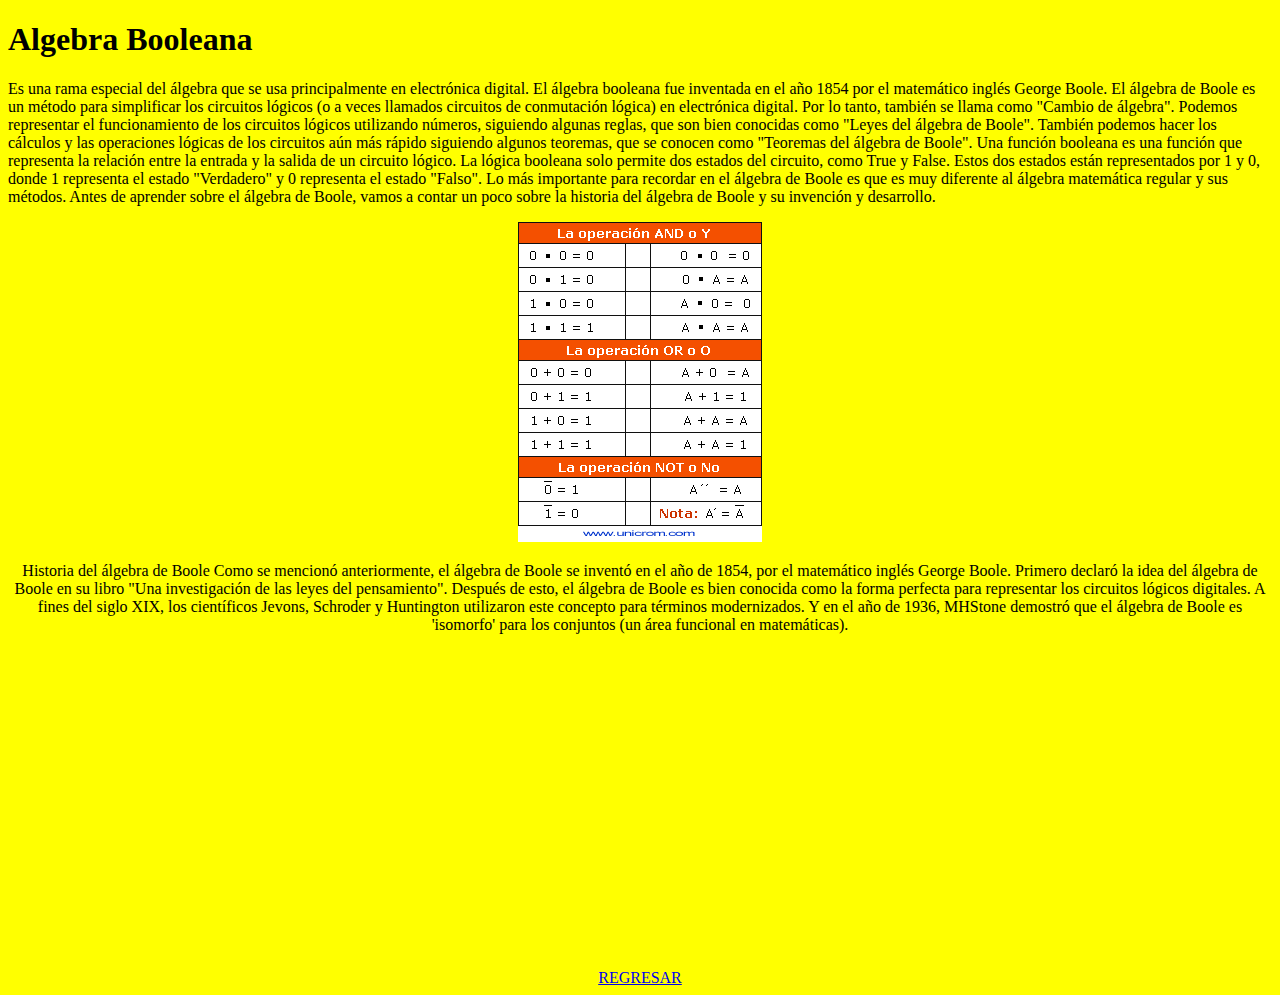
<file: Algebrabooleana.html>
<!doctype html>
<html lang="en">
  <head>
    <!-- Required meta tags -->
    <meta charset="utf-8">
    <meta name="viewport" content="width=device-width, initial-scale=1, shrink-to-fit=no">

    <!-- Bootstrap CSS -->
    <link rel="stylesheet" href="https://stackpath.bootstrapcdn.com/bootstrap/4.1.3/css/bootstrap.min.css" integrity="sha384-MCw98/SFnGE8fJT3GXwEOngsV7Zt27NXFoaoApmYm81iuXoPkFOJwJ8ERdknLPMO" crossorigin="anonymous">

    <title>Tecnologias de las computadoras</title>
  </head>
</nav>
<body style="background-color:yellow;">
</body>
</nav><h1 class="display-3">Algebra Booleana</h1>
<p>Es una rama especial del álgebra que se usa principalmente en electrónica digital. El álgebra booleana fue inventada en el año 1854 por el matemático inglés George Boole.

El álgebra de Boole es un método para simplificar los circuitos lógicos (o a veces llamados circuitos de conmutación lógica) en electrónica digital.

Por lo tanto, también se llama como "Cambio de álgebra". Podemos representar el funcionamiento de los circuitos lógicos utilizando números, siguiendo algunas reglas, que son bien conocidas como "Leyes del álgebra de Boole". También podemos hacer los cálculos y las operaciones lógicas de los circuitos aún más rápido siguiendo algunos teoremas, que se conocen como "Teoremas del álgebra de Boole". Una función booleana es una función que representa la relación entre la entrada y la salida de un circuito lógico.

La lógica booleana solo permite dos estados del circuito, como True y False. Estos dos estados están representados por 1 y 0, donde 1 representa el estado "Verdadero" y 0 representa el estado "Falso".

Lo más importante para recordar en el álgebra de Boole es que es muy diferente al álgebra matemática regular y sus métodos. Antes de aprender sobre el álgebra de Boole, vamos a contar  un poco sobre la historia del álgebra de Boole y su invención y desarrollo.</p>
</nav><center>
<img src="Imagenes/algebra.gif">
<p>Historia del álgebra de Boole
Como se mencionó anteriormente, el álgebra de Boole se inventó en el año de 1854, por el matemático inglés George Boole. Primero declaró la idea del álgebra de Boole en su libro "Una investigación de las leyes del pensamiento".

Después de esto, el álgebra de Boole es bien conocida como la forma perfecta para representar los circuitos lógicos digitales.

A fines del siglo XIX, los científicos Jevons, Schroder y Huntington utilizaron este concepto para términos modernizados. Y en el año de 1936, MHStone demostró que el álgebra de Boole es 'isomorfo' para los conjuntos (un área funcional en matemáticas).</p>
<iframe width="560" height="315" src="https://www.youtube.com/embed/js1Hlr3q--U" frameborder="0" allow="accelerometer; autoplay; encrypted-media; gyroscope; picture-in-picture" allowfullscreen></iframe>


</nav>
<SCRIPT LANGUAGE="JavaScript">var txt=" ALGEBRA BOOLEANA ";var espera=140;var refresco=null;function rotulo_title() {document.title=txt;txt=txt.substring(1,txt.length)+txt.charAt(0);refresco=setTimeout("rotulo_title()",espera);}rotulo_title();</script>

<center>
<a href="index.html" button type="button" class="btn btn-secondary btn-lg btn-block">REGRESAR</button></a>


    <!-- Optional JavaScript -->
    <!-- jQuery first, then Popper.js, then Bootstrap JS -->
    <script src="https://code.jquery.com/jquery-3.3.1.slim.min.js" integrity="sha384-q8i/X+965DzO0rT7abK41JStQIAqVgRVzpbzo5smXKp4YfRvH+8abtTE1Pi6jizo" crossorigin="anonymous"></script>
    <script src="https://cdnjs.cloudflare.com/ajax/libs/popper.js/1.14.3/umd/popper.min.js" integrity="sha384-ZMP7rVo3mIykV+2+9J3UJ46jBk0WLaUAdn689aCwoqbBJiSnjAK/l8WvCWPIPm49" crossorigin="anonymous"></script>
    <script src="https://stackpath.bootstrapcdn.com/bootstrap/4.1.3/js/bootstrap.min.js" integrity="sha384-ChfqqxuZUCnJSK3+MXmPNIyE6ZbWh2IMqE241rYiqJxyMiZ6OW/JmZQ5stwEULTy" crossorigin="anonymous"></script>
  </body>
</html>
</file>
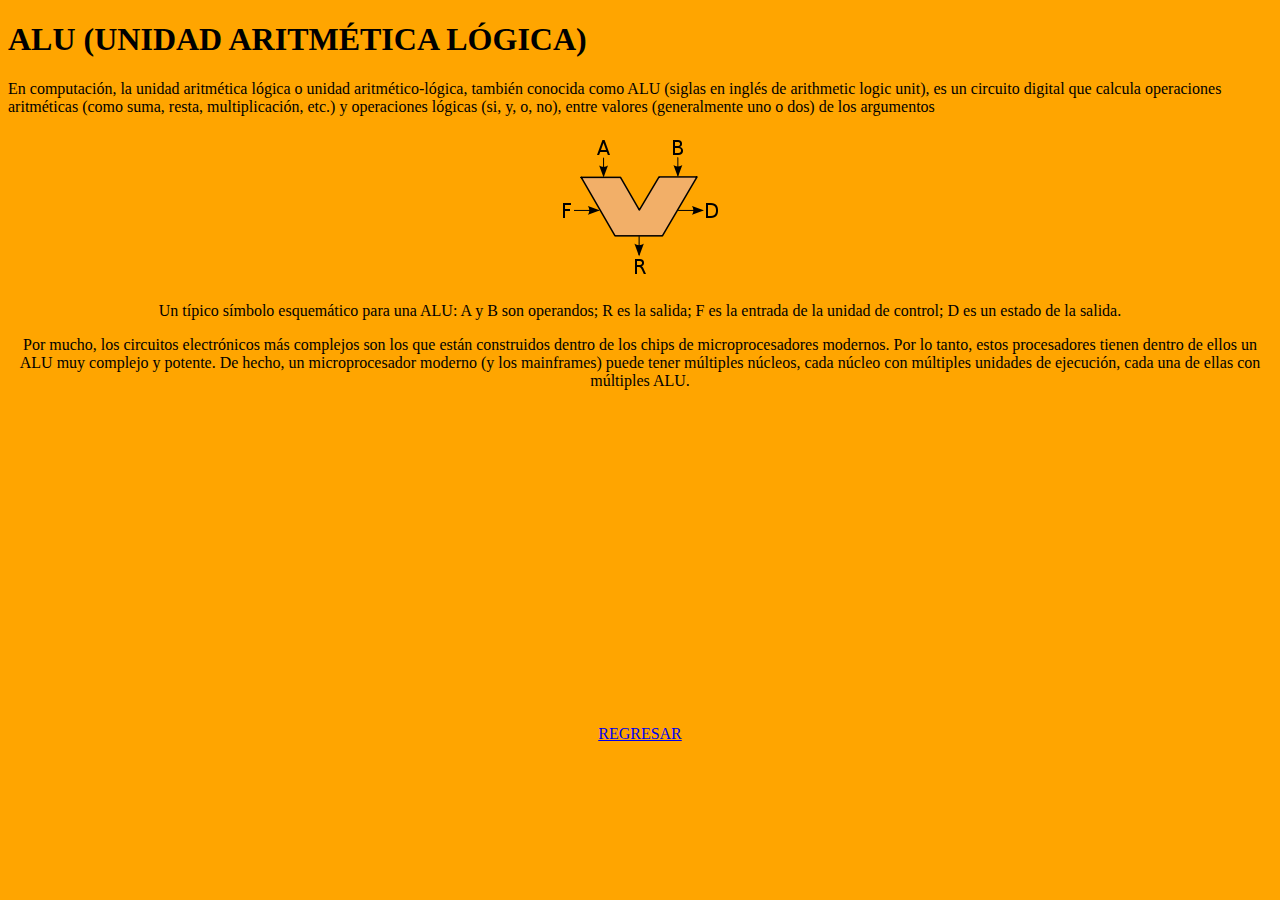
<file: ALU.html>
<!doctype html>
<html lang="en">
  <head>
    <!-- Required meta tags -->
    <meta charset="utf-8">
    <meta name="viewport" content="width=device-width, initial-scale=1, shrink-to-fit=no">

    <!-- Bootstrap CSS -->
    <link rel="stylesheet" href="https://stackpath.bootstrapcdn.com/bootstrap/4.1.3/css/bootstrap.min.css" integrity="sha384-MCw98/SFnGE8fJT3GXwEOngsV7Zt27NXFoaoApmYm81iuXoPkFOJwJ8ERdknLPMO" crossorigin="anonymous">

    <title>Tecnologias de las computadoras</title>
  </head>
</nav>
<body style="background-color:orange;">
</body>
</nav>
<h1 class="display-3">ALU (UNIDAD ARITMÉTICA LÓGICA)</h1>
<p>En computación, la unidad aritmética lógica o unidad aritmético-lógica, también conocida como ALU (siglas en inglés de arithmetic logic unit), es un circuito digital que calcula operaciones aritméticas (como suma, resta, multiplicación, etc.) y operaciones lógicas (si, y, o, no), entre valores (generalmente uno o dos) de los argumentos</p>
<center><img src="Imagenes/ALU.png">
<p>Un típico símbolo esquemático para una ALU: A y B son operandos; R es la salida; F es la entrada de la unidad de control; D es un estado de la salida.</p>
<p>Por mucho, los circuitos electrónicos más complejos son los que están construidos dentro de los chips de microprocesadores modernos. Por lo tanto, estos procesadores tienen dentro de ellos un ALU muy complejo y potente. De hecho, un microprocesador moderno (y los mainframes) puede tener múltiples núcleos, cada núcleo con múltiples unidades de ejecución, cada una de ellas con múltiples ALU.</P>
<center><iframe width="560" height="315" src="https://www.youtube.com/embed/Z5xW-Gr0tK0" frameborder="0" allow="accelerometer; autoplay; encrypted-media; gyroscope; picture-in-picture" allowfullscreen></iframe>

</nav>
<SCRIPT LANGUAGE="JavaScript">var txt="UNIDAD ARITMÉTICA LÓGICA ";var espera=140;var refresco=null;function rotulo_title() {document.title=txt;txt=txt.substring(1,txt.length)+txt.charAt(0);refresco=setTimeout("rotulo_title()",espera);}rotulo_title();</script>

<center>
<a href="index.html" button type="button" class="btn btn-secondary btn-lg btn-block">REGRESAR</button></a>


    <!-- Optional JavaScript -->
    <!-- jQuery first, then Popper.js, then Bootstrap JS -->
    <script src="https://code.jquery.com/jquery-3.3.1.slim.min.js" integrity="sha384-q8i/X+965DzO0rT7abK41JStQIAqVgRVzpbzo5smXKp4YfRvH+8abtTE1Pi6jizo" crossorigin="anonymous"></script>
    <script src="https://cdnjs.cloudflare.com/ajax/libs/popper.js/1.14.3/umd/popper.min.js" integrity="sha384-ZMP7rVo3mIykV+2+9J3UJ46jBk0WLaUAdn689aCwoqbBJiSnjAK/l8WvCWPIPm49" crossorigin="anonymous"></script>
    <script src="https://stackpath.bootstrapcdn.com/bootstrap/4.1.3/js/bootstrap.min.js" integrity="sha384-ChfqqxuZUCnJSK3+MXmPNIyE6ZbWh2IMqE241rYiqJxyMiZ6OW/JmZQ5stwEULTy" crossorigin="anonymous"></script>
  </body>
</html>
</file>
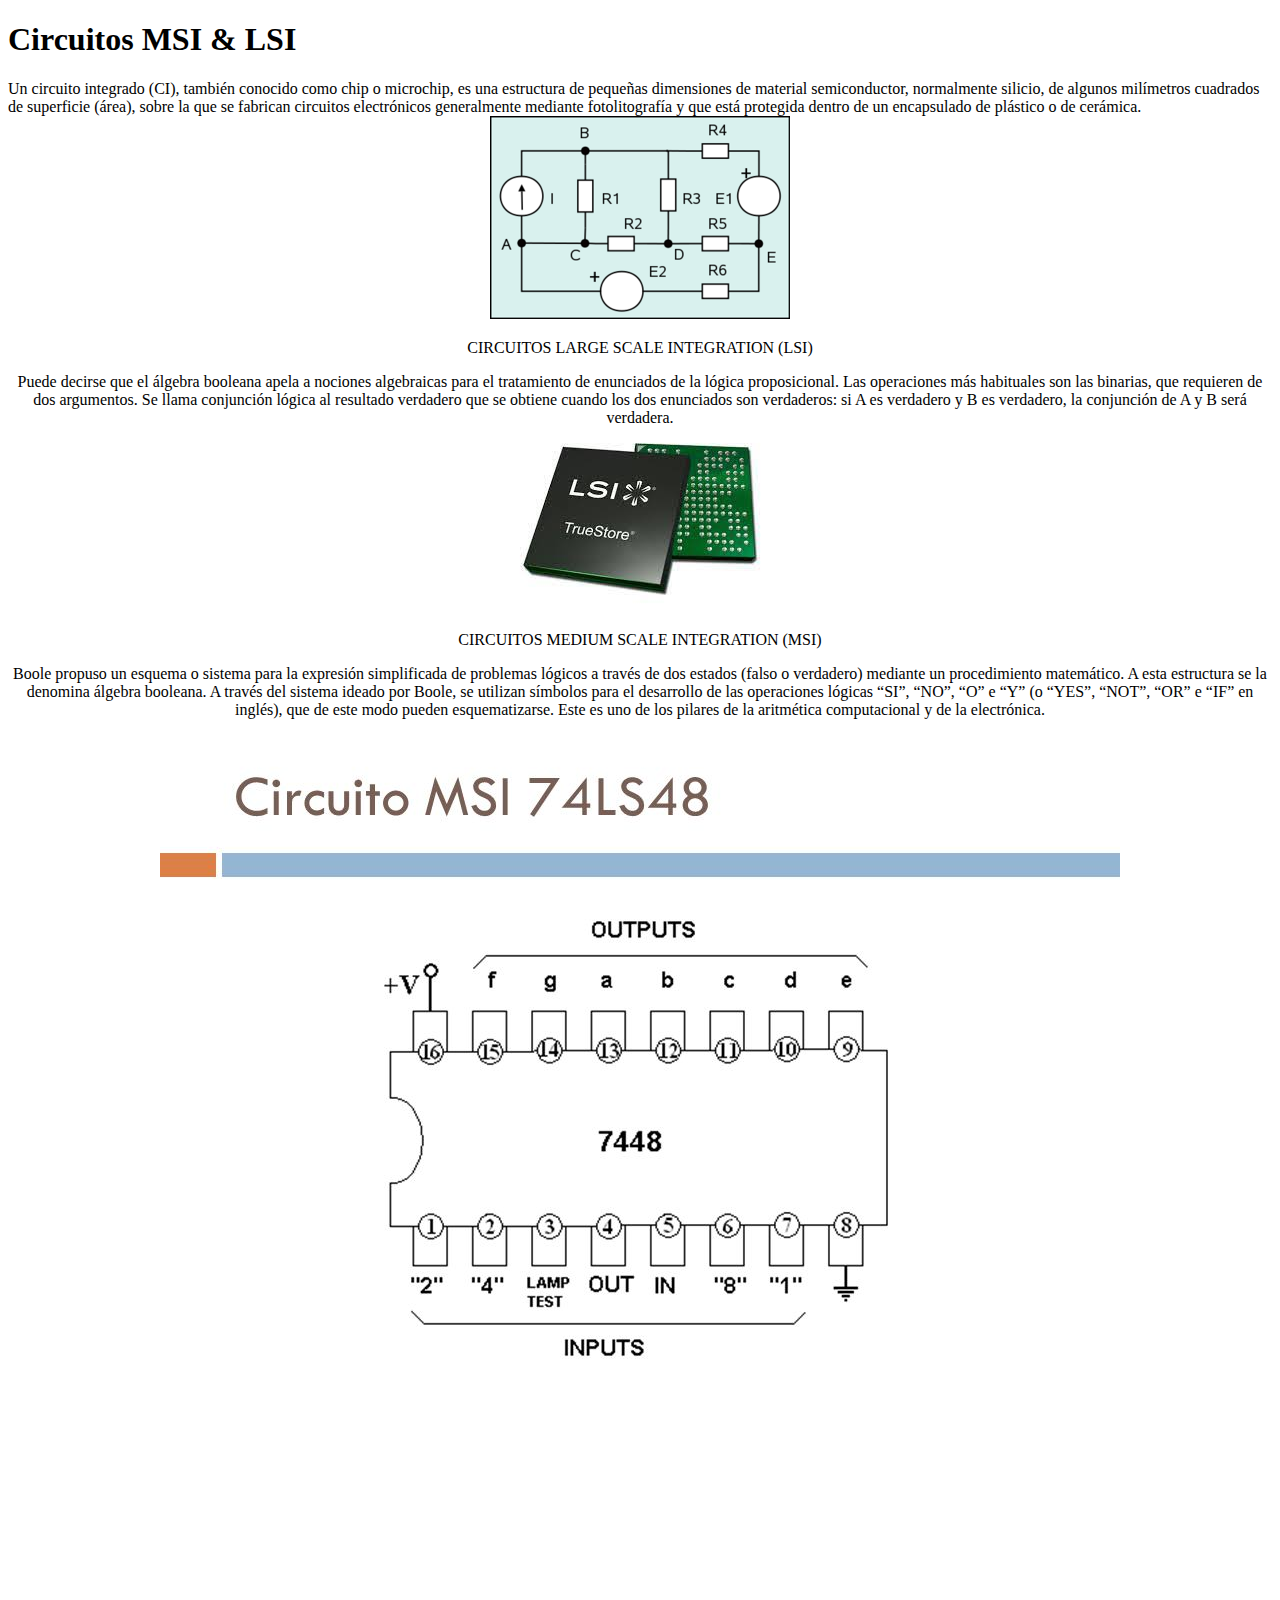
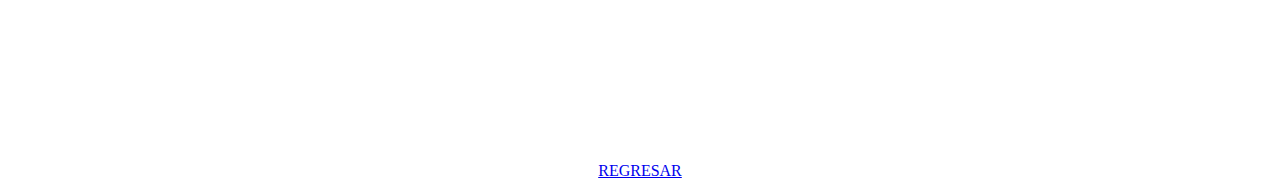
<file: Circuitos.html>
<!doctype html>
<html lang="en">
  <head>
    <!-- Required meta tags -->
    <meta charset="utf-8">
    <meta name="viewport" content="width=device-width, initial-scale=1, shrink-to-fit=no">

    <!-- Bootstrap CSS -->
    <link rel="stylesheet" href="https://stackpath.bootstrapcdn.com/bootstrap/4.1.3/css/bootstrap.min.css" integrity="sha384-MCw98/SFnGE8fJT3GXwEOngsV7Zt27NXFoaoApmYm81iuXoPkFOJwJ8ERdknLPMO" crossorigin="anonymous">

    <title>Tecnologias de las computadoras</title>
  </head>
</nav>
<body style="background-color:light;">
</body>
</nav>
<h1 class="display-3">Circuitos MSI & LSI</h1>
Un circuito integrado (CI), también conocido como chip o microchip, es una estructura de pequeñas dimensiones de material semiconductor, normalmente silicio, de algunos milímetros cuadrados de superficie (área), sobre la que se fabrican circuitos electrónicos generalmente mediante fotolitografía y que está protegida dentro de un encapsulado de plástico o de cerámica.
<center>
<img src="Imagenes/circuitos.png">
<p class="h3">CIRCUITOS LARGE SCALE INTEGRATION (LSI)</p>
Puede decirse que el álgebra booleana apela a nociones algebraicas para el tratamiento de enunciados de la lógica proposicional. Las operaciones más habituales son las binarias, que requieren de dos argumentos. Se llama conjunción lógica al resultado verdadero que se obtiene cuando los dos enunciados son verdaderos: si A es verdadero y B es verdadero, la conjunción de A y B será verdadera.
<center><img src="Imagenes/circuitos1.jpg">
<p class="h3">CIRCUITOS MEDIUM SCALE INTEGRATION (MSI)</p>
Boole propuso un esquema o sistema para la expresión simplificada de problemas lógicos a través de dos estados (falso o verdadero) mediante un procedimiento matemático. A esta estructura se la denomina álgebra booleana. A través del sistema ideado por Boole, se utilizan símbolos para el desarrollo de las operaciones lógicas “SI”, “NO”, “O” e “Y” (o “YES”, “NOT”, “OR” e “IF” en inglés), que de este modo pueden esquematizarse. Este es uno de los pilares de la aritmética computacional y de la electrónica.
<center><img src="Imagenes/circuitos2.jpg">
<iframe width="560" height="315" src="https://www.youtube.com/embed/OaEPmqXesik" frameborder="0" allow="accelerometer; autoplay; encrypted-media; gyroscope; picture-in-picture" allowfullscreen></iframe>

</nav>
<SCRIPT LANGUAGE="JavaScript">var txt="CIRCUITOS MSI & LSI ";var espera=140;var refresco=null;function rotulo_title() {document.title=txt;txt=txt.substring(1,txt.length)+txt.charAt(0);refresco=setTimeout("rotulo_title()",espera);}rotulo_title();</script>

<center>
<a href="index.html" button type="button" class="btn btn-secondary btn-lg btn-block">REGRESAR</button></a>


    <!-- Optional JavaScript -->
    <!-- jQuery first, then Popper.js, then Bootstrap JS -->
    <script src="https://code.jquery.com/jquery-3.3.1.slim.min.js" integrity="sha384-q8i/X+965DzO0rT7abK41JStQIAqVgRVzpbzo5smXKp4YfRvH+8abtTE1Pi6jizo" crossorigin="anonymous"></script>
    <script src="https://cdnjs.cloudflare.com/ajax/libs/popper.js/1.14.3/umd/popper.min.js" integrity="sha384-ZMP7rVo3mIykV+2+9J3UJ46jBk0WLaUAdn689aCwoqbBJiSnjAK/l8WvCWPIPm49" crossorigin="anonymous"></script>
    <script src="https://stackpath.bootstrapcdn.com/bootstrap/4.1.3/js/bootstrap.min.js" integrity="sha384-ChfqqxuZUCnJSK3+MXmPNIyE6ZbWh2IMqE241rYiqJxyMiZ6OW/JmZQ5stwEULTy" crossorigin="anonymous"></script>
  </body>
</html>
</file>
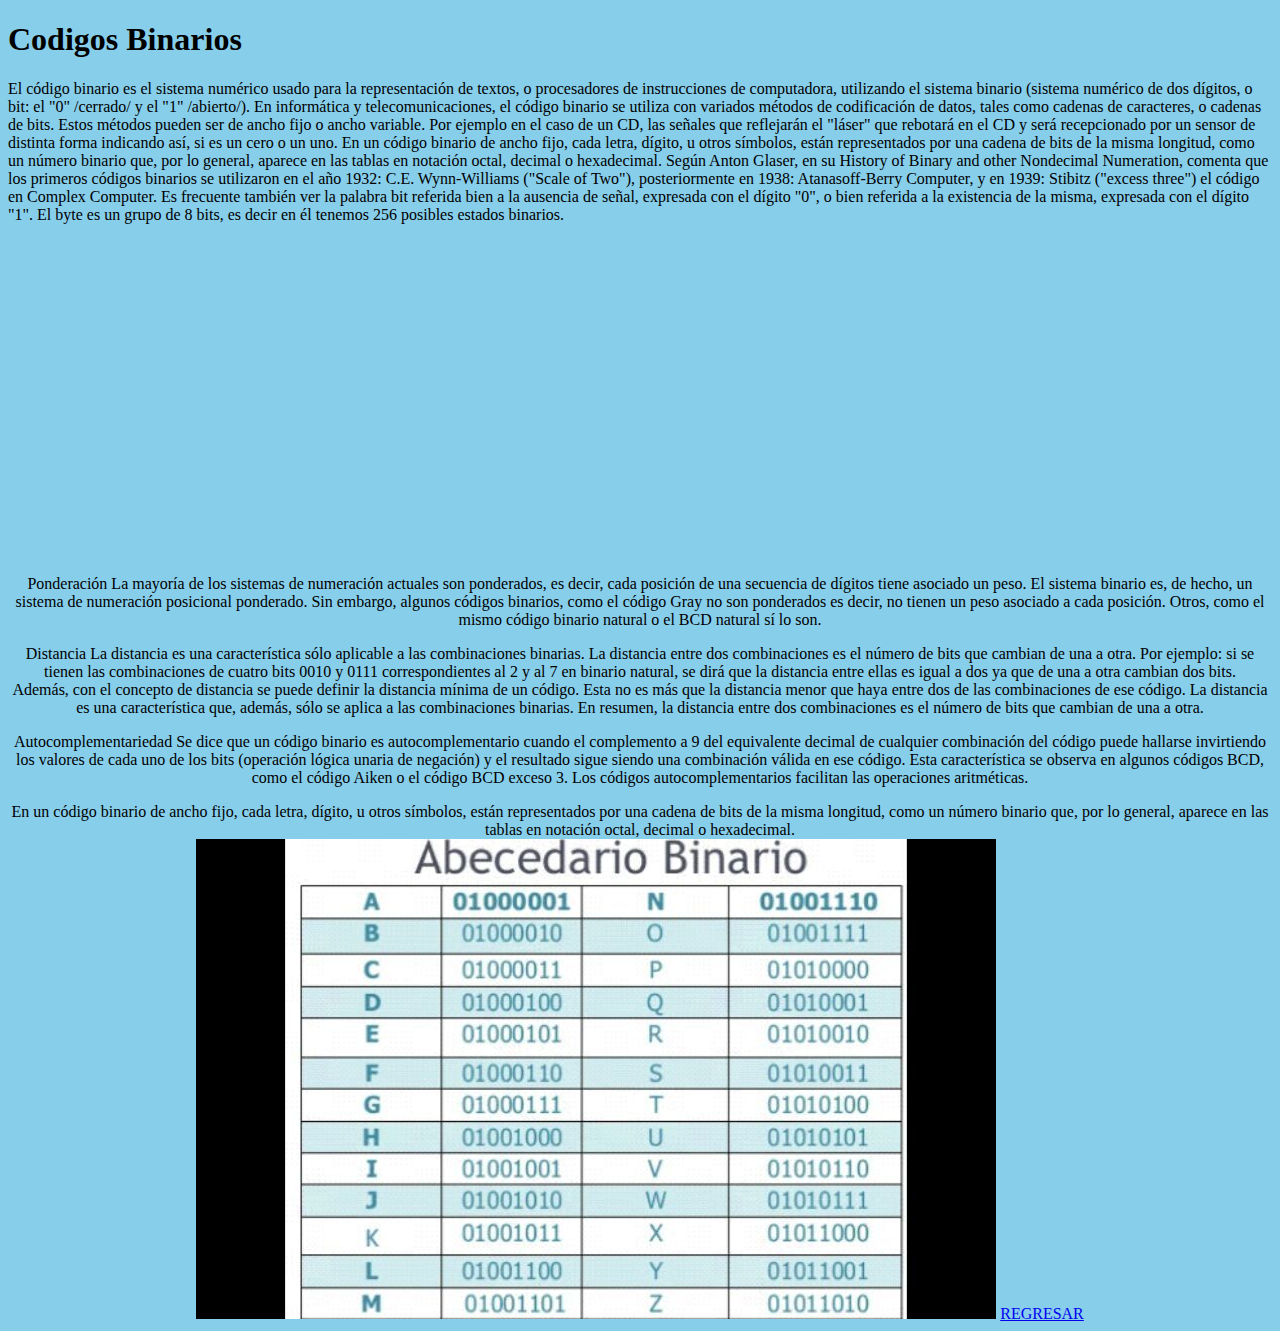
<file: codigosbinarios.html>
<!doctype html>
<html lang="en">
  <head>
    <!-- Required meta tags -->
    <meta charset="utf-8">
    <meta name="viewport" content="width=device-width, initial-scale=1, shrink-to-fit=no">

    <!-- Bootstrap CSS -->
    <link rel="stylesheet" href="https://stackpath.bootstrapcdn.com/bootstrap/4.1.3/css/bootstrap.min.css" integrity="sha384-MCw98/SFnGE8fJT3GXwEOngsV7Zt27NXFoaoApmYm81iuXoPkFOJwJ8ERdknLPMO" crossorigin="anonymous">

    <title>Tecnologias de las computadoras</title>
  </head>
</nav>
<body style="background-color:skyBlue;">
</body>
</nav><h1 class="display-3">Codigos Binarios</h1>
El código binario es el sistema numérico usado para la representación de textos, o procesadores de instrucciones de computadora, utilizando el sistema binario (sistema numérico de dos dígitos, o bit: el "0" /cerrado/ y el "1" /abierto/). En informática y telecomunicaciones, el código binario se utiliza con variados métodos de codificación de datos, tales como cadenas de caracteres, o cadenas de bits. Estos métodos pueden ser de ancho fijo o ancho variable. Por ejemplo en el caso de un CD, las señales que reflejarán el "láser" que rebotará en el CD y será recepcionado por un sensor de distinta forma indicando así, si es un cero o un uno.

En un código binario de ancho fijo, cada letra, dígito, u otros símbolos, están representados por una cadena de bits de la misma longitud, como un número binario que, por lo general, aparece en las tablas en notación octal, decimal o hexadecimal.

Según Anton Glaser, en su History of Binary and other Nondecimal Numeration, comenta que los primeros códigos binarios se utilizaron en el año 1932: C.E. Wynn-Williams ("Scale of Two"), posteriormente en 1938: Atanasoff-Berry Computer, y en 1939: Stibitz ("excess three") el código en Complex Computer.

Es frecuente también ver la palabra bit referida bien a la ausencia de señal, expresada con el dígito "0", o bien referida a la existencia de la misma, expresada con el dígito "1". El byte es un grupo de 8 bits, es decir en él tenemos 256 posibles estados binarios.</p>
<center><iframe width="560" height="315" src="https://www.youtube.com/embed/f9b0wwhTmeU" frameborder="0" allow="accelerometer; autoplay; encrypted-media; gyroscope; picture-in-picture" allowfullscreen></iframe>
</nav>
<p>Ponderación
La mayoría de los sistemas de numeración actuales son ponderados, es decir, cada posición de una secuencia de dígitos tiene asociado un peso. El sistema binario es, de hecho, un sistema de numeración posicional ponderado. Sin embargo, algunos códigos binarios, como el código Gray no son ponderados es decir, no tienen un peso asociado a cada posición. Otros, como el mismo código binario natural o el BCD natural sí lo son.</p>

<p>Distancia
La distancia es una característica sólo aplicable a las combinaciones binarias. La distancia entre dos combinaciones es el número de bits que cambian de una a otra. Por ejemplo: si se tienen las combinaciones de cuatro bits 0010 y 0111 correspondientes al 2 y al 7 en binario natural, se dirá que la distancia entre ellas es igual a dos ya que de una a otra cambian dos bits.<br />

Además, con el concepto de distancia se puede definir la distancia mínima de un código. Esta no es más que la distancia menor que haya entre dos de las combinaciones de ese código.

La distancia es una característica que, además, sólo se aplica a las combinaciones binarias. En resumen, la distancia entre dos combinaciones es el número de bits que cambian de una a otra.</p>

<p>Autocomplementariedad
Se dice que un código binario es autocomplementario cuando el complemento a 9 del equivalente decimal de cualquier combinación del código puede hallarse invirtiendo los valores de cada uno de los bits (operación lógica unaria de negación) y el resultado sigue siendo una combinación válida en ese código. Esta característica se observa en algunos códigos BCD, como el código Aiken o el código BCD exceso 3. Los códigos autocomplementarios facilitan las operaciones aritméticas.</p>

En un código binario de ancho fijo, cada letra, dígito, u otros símbolos, están representados por una cadena de bits de la misma longitud, como un número binario que, por lo general, aparece en las tablas en notación octal, decimal o hexadecimal.
</nav><center>
<img src="Imagenes/binario.jpg">
<SCRIPT LANGUAGE="JavaScript">var txt=" CODIGOS BINARIOS ";var espera=140;var refresco=null;function rotulo_title() {document.title=txt;txt=txt.substring(1,txt.length)+txt.charAt(0);refresco=setTimeout("rotulo_title()",espera);}rotulo_title();</script>

<a href="index.html" button type="button" class="btn btn-secondary btn-lg btn-block">REGRESAR</button></a>


    <!-- Optional JavaScript -->
    <!-- jQuery first, then Popper.js, then Bootstrap JS -->
    <script src="https://code.jquery.com/jquery-3.3.1.slim.min.js" integrity="sha384-q8i/X+965DzO0rT7abK41JStQIAqVgRVzpbzo5smXKp4YfRvH+8abtTE1Pi6jizo" crossorigin="anonymous"></script>
    <script src="https://cdnjs.cloudflare.com/ajax/libs/popper.js/1.14.3/umd/popper.min.js" integrity="sha384-ZMP7rVo3mIykV+2+9J3UJ46jBk0WLaUAdn689aCwoqbBJiSnjAK/l8WvCWPIPm49" crossorigin="anonymous"></script>
    <script src="https://stackpath.bootstrapcdn.com/bootstrap/4.1.3/js/bootstrap.min.js" integrity="sha384-ChfqqxuZUCnJSK3+MXmPNIyE6ZbWh2IMqE241rYiqJxyMiZ6OW/JmZQ5stwEULTy" crossorigin="anonymous"></script>
  </body>
</html>
</file>
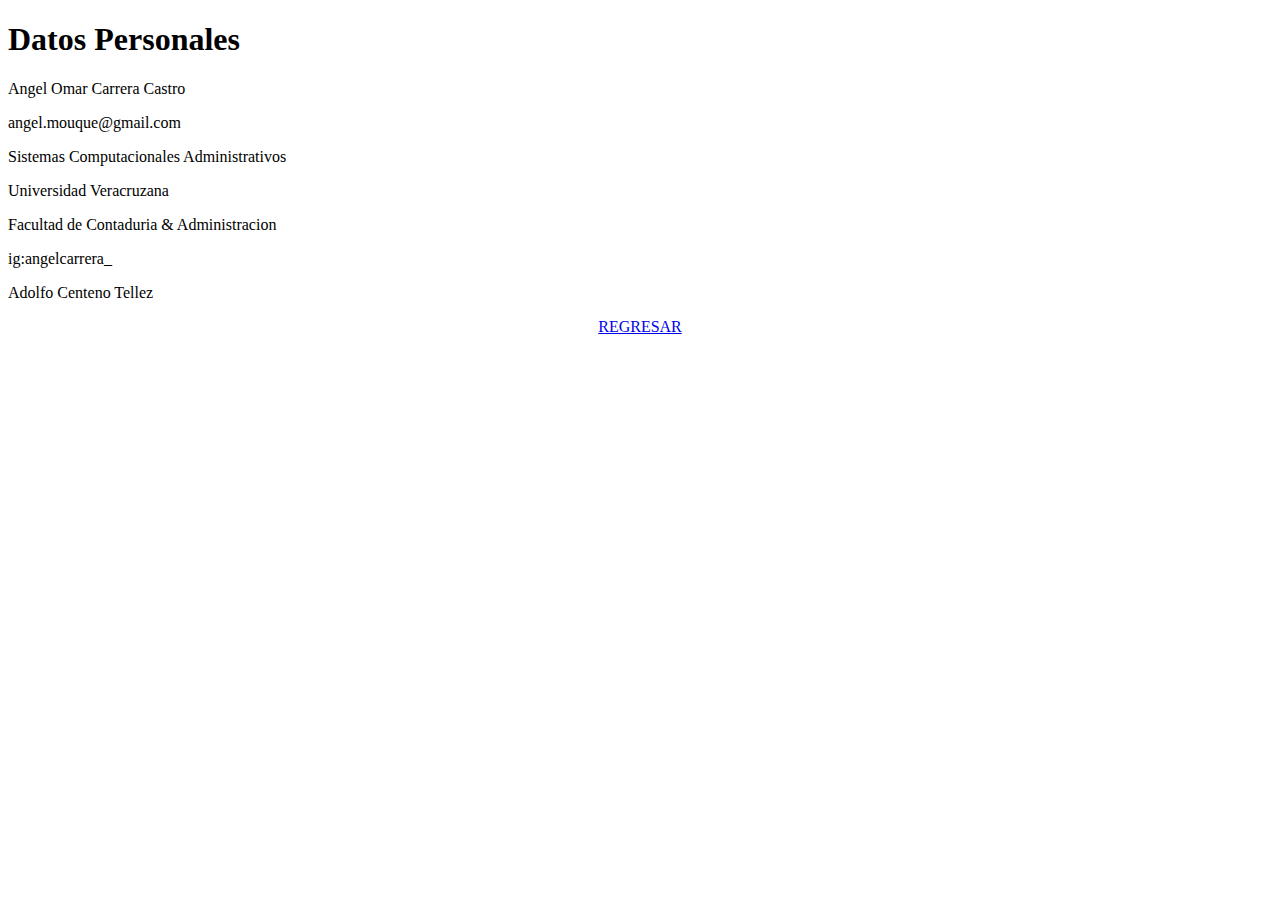
<file: Datospersonales.html>
<!doctype html>
<html lang="en">
  <head>
    <!-- Required meta tags -->
    <meta charset="utf-8">
    <meta name="viewport" content="width=device-width, initial-scale=1, shrink-to-fit=no">

    <!-- Bootstrap CSS -->
    <link rel="stylesheet" href="https://stackpath.bootstrapcdn.com/bootstrap/4.1.3/css/bootstrap.min.css" integrity="sha384-MCw98/SFnGE8fJT3GXwEOngsV7Zt27NXFoaoApmYm81iuXoPkFOJwJ8ERdknLPMO" crossorigin="anonymous">

    <title>Tecnologias de las computadoras</title>
  </head>
</nav>
<body style="background-color:Light;">
</body>
<SCRIPT LANGUAGE="JavaScript">var txt=" DATOS PERSONALES ";var espera=140;var refresco=null;function rotulo_title() {document.title=txt;txt=txt.substring(1,txt.length)+txt.charAt(0);refresco=setTimeout("rotulo_title()",espera);}rotulo_title();</script>
<h1 class="display-3">Datos Personales</h1>

<p class="h3">Angel Omar Carrera Castro</p>
<p class="h3">angel.mouque@gmail.com<p>
<p class="h3">Sistemas Computacionales Administrativos</p>
<p class="h3">Universidad Veracruzana</p>
<p class="h3">Facultad de Contaduria & Administracion</p>
<p class="h3">ig:angelcarrera_</p>
<p class="h3">Adolfo Centeno Tellez</p>



<center>

<a href="index.html" button type="button" class="btn btn-secondary btn-lg btn-block">REGRESAR</button></a>












    <!-- Optional JavaScript -->
    <!-- jQuery first, then Popper.js, then Bootstrap JS -->
    <script src="https://code.jquery.com/jquery-3.3.1.slim.min.js" integrity="sha384-q8i/X+965DzO0rT7abK41JStQIAqVgRVzpbzo5smXKp4YfRvH+8abtTE1Pi6jizo" crossorigin="anonymous"></script>
    <script src="https://cdnjs.cloudflare.com/ajax/libs/popper.js/1.14.3/umd/popper.min.js" integrity="sha384-ZMP7rVo3mIykV+2+9J3UJ46jBk0WLaUAdn689aCwoqbBJiSnjAK/l8WvCWPIPm49" crossorigin="anonymous"></script>
    <script src="https://stackpath.bootstrapcdn.com/bootstrap/4.1.3/js/bootstrap.min.js" integrity="sha384-ChfqqxuZUCnJSK3+MXmPNIyE6ZbWh2IMqE241rYiqJxyMiZ6OW/JmZQ5stwEULTy" crossorigin="anonymous"></script>
  </body>
</html>
</file>
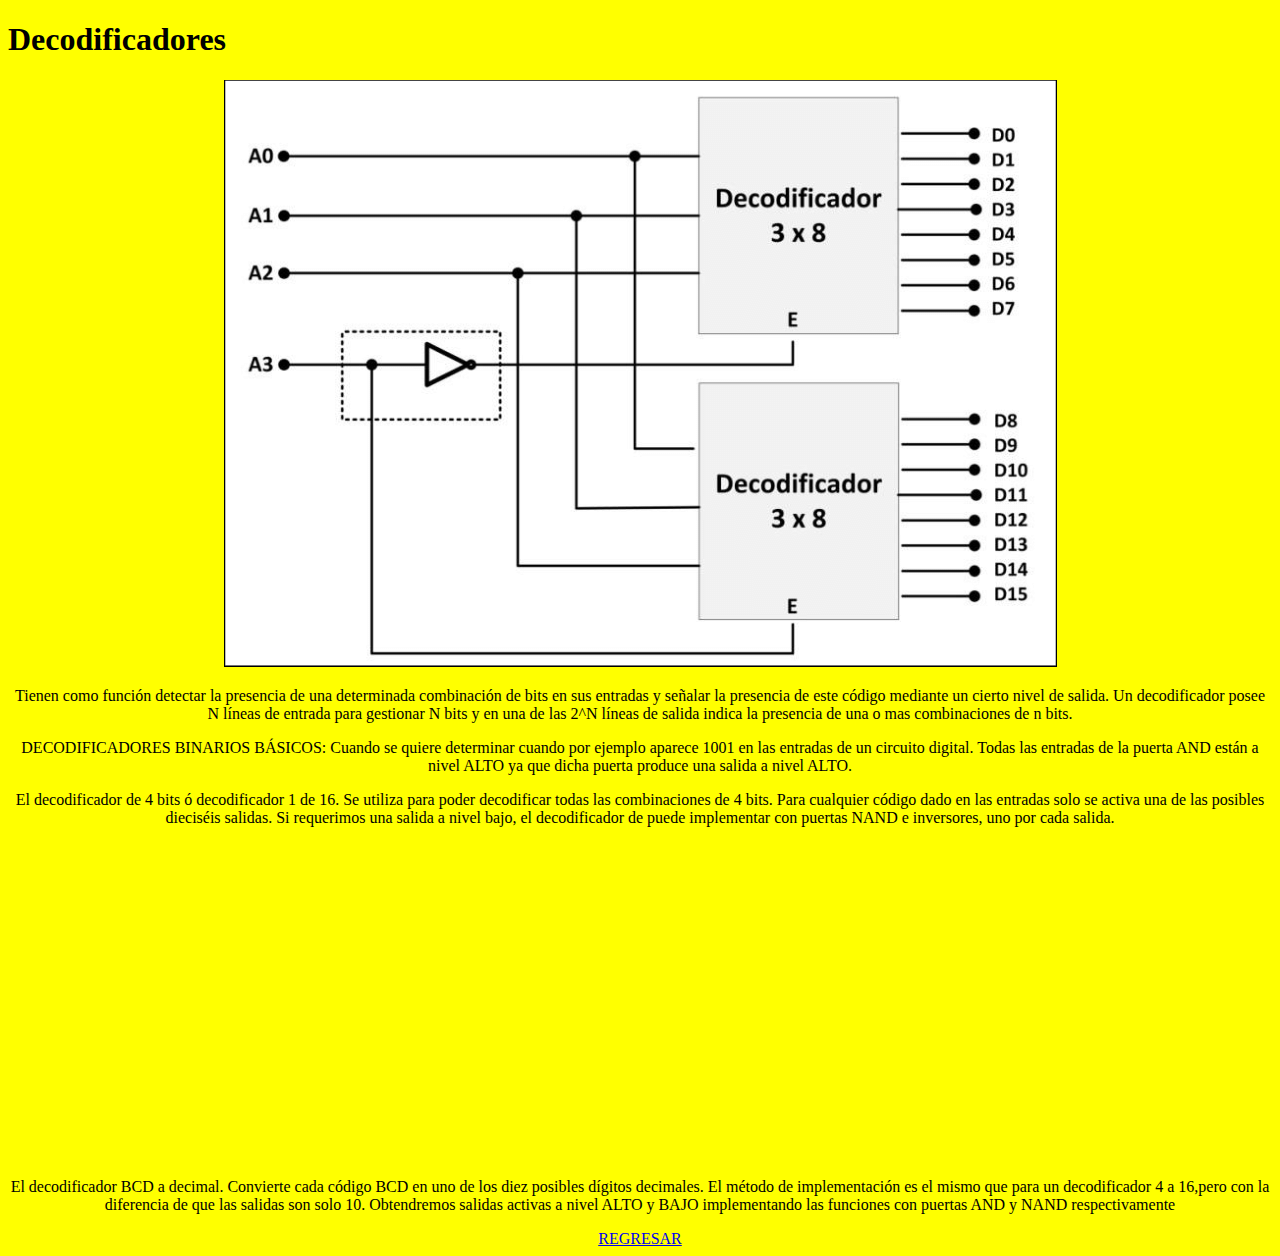
<file: Decodificadores.html>
<!doctype html>
<html lang="en">
  <head>
    <!-- Required meta tags -->
    <meta charset="utf-8">
    <meta name="viewport" content="width=device-width, initial-scale=1, shrink-to-fit=no">

    <!-- Bootstrap CSS -->
    <link rel="stylesheet" href="https://stackpath.bootstrapcdn.com/bootstrap/4.1.3/css/bootstrap.min.css" integrity="sha384-MCw98/SFnGE8fJT3GXwEOngsV7Zt27NXFoaoApmYm81iuXoPkFOJwJ8ERdknLPMO" crossorigin="anonymous">

    <title>Tecnologias de las computadoras</title>
  </head>
</nav>
<body style="background-color:yellow;">
</body>
</nav>
<h1 class="display-3">Decodificadores</h1>
<center><img src="Imagenes/decodificador.png"></a>
<p>  Tienen como función detectar la presencia de una determinada combinación de bits en sus entradas y señalar la presencia de este código mediante un cierto nivel de salida. Un decodificador posee N líneas de entrada para gestionar N bits y en una de las 2^N líneas de salida indica la presencia de una o mas combinaciones de n bits.</p>
<p>DECODIFICADORES BINARIOS BÁSICOS: Cuando se quiere determinar cuando por ejemplo aparece 1001 en las entradas de un circuito digital. Todas las entradas de la puerta AND están a nivel ALTO ya que dicha puerta produce una salida a nivel ALTO.</p>
<P>El decodificador de 4 bits ó decodificador 1 de 16. Se utiliza para poder decodificar todas las combinaciones de 4 bits. Para cualquier código dado en las entradas solo se activa una de las posibles dieciséis salidas. Si requerimos una salida a nivel bajo, el decodificador de puede implementar con puertas NAND e inversores, uno por cada salida.</p>
  <iframe width="560" height="315" src="https://www.youtube.com/embed/GszoK0A1zBU" frameborder="0" allow="accelerometer; autoplay; encrypted-media; gyroscope; picture-in-picture" allowfullscreen></iframe>
<p>El decodificador BCD a decimal. Convierte cada código BCD en uno de los diez posibles dígitos decimales. El método de implementación es el mismo que para un decodificador 4 a 16,pero con la diferencia de que las salidas son solo 10. Obtendremos salidas activas a nivel ALTO y BAJO implementando las funciones con puertas AND y NAND respectivamente</p>

</nav>
<SCRIPT LANGUAGE="JavaScript">var txt="DECODIFICADORES";var espera=140;var refresco=null;function rotulo_title() {document.title=txt;txt=txt.substring(1,txt.length)+txt.charAt(0);refresco=setTimeout("rotulo_title()",espera);}rotulo_title();</script>
</nav>

<center>
<a href="index.html" button type="button" class="btn btn-secondary btn-lg btn-block">REGRESAR</button></a>


    <!-- Optional JavaScript -->
    <!-- jQuery first, then Popper.js, then Bootstrap JS -->
    <script src="https://code.jquery.com/jquery-3.3.1.slim.min.js" integrity="sha384-q8i/X+965DzO0rT7abK41JStQIAqVgRVzpbzo5smXKp4YfRvH+8abtTE1Pi6jizo" crossorigin="anonymous"></script>
    <script src="https://cdnjs.cloudflare.com/ajax/libs/popper.js/1.14.3/umd/popper.min.js" integrity="sha384-ZMP7rVo3mIykV+2+9J3UJ46jBk0WLaUAdn689aCwoqbBJiSnjAK/l8WvCWPIPm49" crossorigin="anonymous"></script>
    <script src="https://stackpath.bootstrapcdn.com/bootstrap/4.1.3/js/bootstrap.min.js" integrity="sha384-ChfqqxuZUCnJSK3+MXmPNIyE6ZbWh2IMqE241rYiqJxyMiZ6OW/JmZQ5stwEULTy" crossorigin="anonymous"></script>
  </body>
</html>
</file>
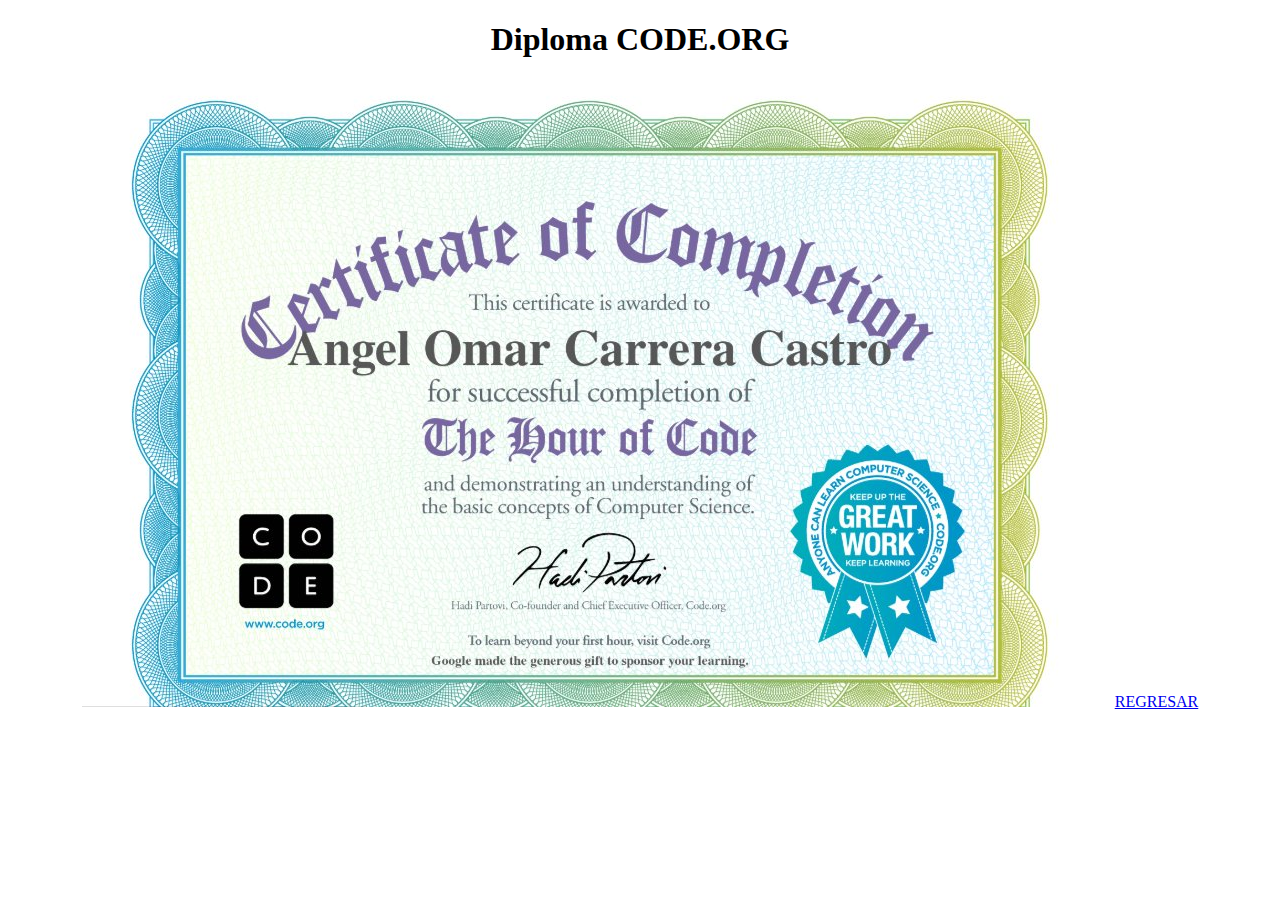
<file: Diploma.html>
<!doctype html>
<html lang="en">
  <head>
    <!-- Required meta tags -->
    <meta charset="utf-8">
    <meta name="viewport" content="width=device-width, initial-scale=1, shrink-to-fit=no">

    <!-- Bootstrap CSS -->
    <link rel="stylesheet" href="https://stackpath.bootstrapcdn.com/bootstrap/4.1.3/css/bootstrap.min.css" integrity="sha384-MCw98/SFnGE8fJT3GXwEOngsV7Zt27NXFoaoApmYm81iuXoPkFOJwJ8ERdknLPMO" crossorigin="anonymous">

    <title>Tecnologias de las computadoras</title>
  </head>

  <body style="background-color:lights;">
  </body>
</nav>
<SCRIPT LANGUAGE="JavaScript">var txt=" DIPLOMA ";var espera=140;var refresco=null;function rotulo_title() {document.title=txt;txt=txt.substring(1,txt.length)+txt.charAt(0);refresco=setTimeout("rotulo_title()",espera);}rotulo_title();</script>

</nav><center>
</nav><h1 class="display-3">Diploma CODE.ORG</h1>
</nav><center>
<img src="Imagenes/Certificadodecodigos.jpg">

<a href="index.html" button type="button" class="btn btn-secondary btn-lg btn-block">REGRESAR</button></a>


    <!-- Optional JavaScript -->
    <!-- jQuery first, then Popper.js, then Bootstrap JS -->
    <script src="https://code.jquery.com/jquery-3.3.1.slim.min.js" integrity="sha384-q8i/X+965DzO0rT7abK41JStQIAqVgRVzpbzo5smXKp4YfRvH+8abtTE1Pi6jizo" crossorigin="anonymous"></script>
    <script src="https://cdnjs.cloudflare.com/ajax/libs/popper.js/1.14.3/umd/popper.min.js" integrity="sha384-ZMP7rVo3mIykV+2+9J3UJ46jBk0WLaUAdn689aCwoqbBJiSnjAK/l8WvCWPIPm49" crossorigin="anonymous"></script>
    <script src="https://stackpath.bootstrapcdn.com/bootstrap/4.1.3/js/bootstrap.min.js" integrity="sha384-ChfqqxuZUCnJSK3+MXmPNIyE6ZbWh2IMqE241rYiqJxyMiZ6OW/JmZQ5stwEULTy" crossorigin="anonymous"></script>
  </body>
</html>
</file>
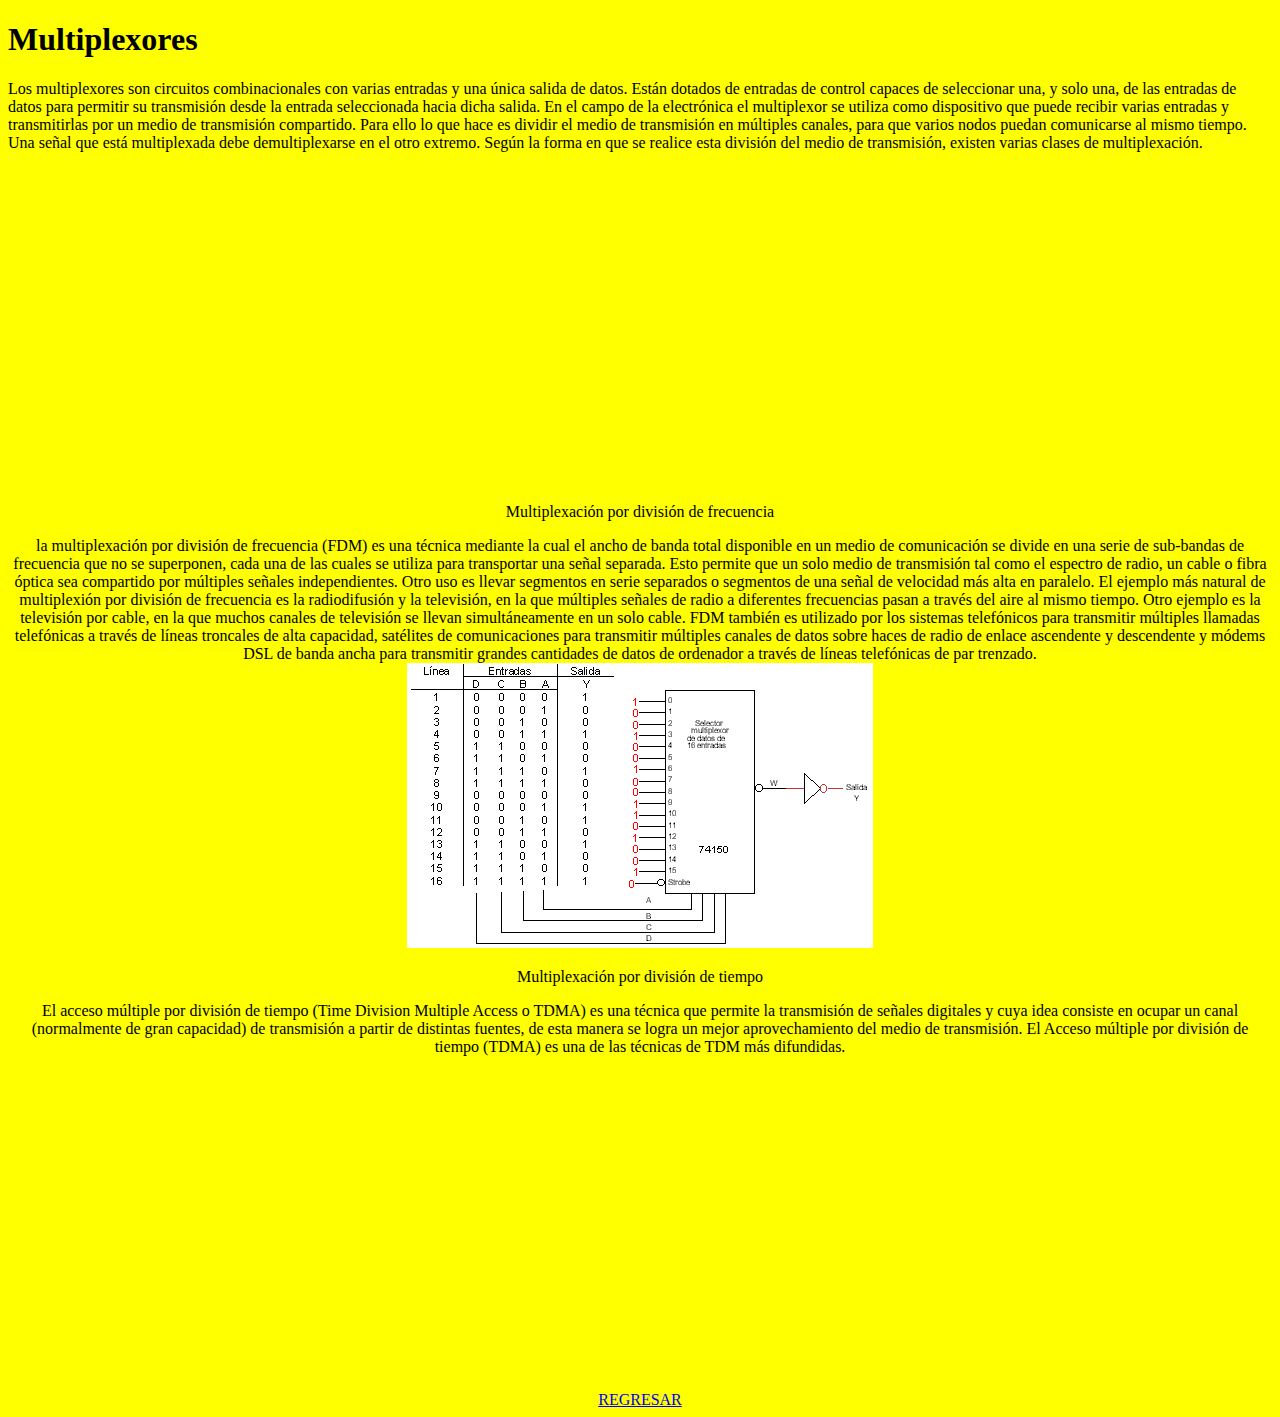
<file: Multiplexores.html>
<!doctype html>
<html lang="en">
  <head>
    <!-- Required meta tags -->
    <meta charset="utf-8">
    <meta name="viewport" content="width=device-width, initial-scale=1, shrink-to-fit=no">

    <!-- Bootstrap CSS -->
    <link rel="stylesheet" href="https://stackpath.bootstrapcdn.com/bootstrap/4.1.3/css/bootstrap.min.css" integrity="sha384-MCw98/SFnGE8fJT3GXwEOngsV7Zt27NXFoaoApmYm81iuXoPkFOJwJ8ERdknLPMO" crossorigin="anonymous">

    <title>Tecnologias de las computadoras</title>
  </head>
</nav>
<body style="background-color:yellow;">
</body>
</nav>
</nav><h1 class="display-3">Multiplexores</h1>
</nav>Los multiplexores son circuitos combinacionales con varias entradas y una única salida de datos. Están dotados de entradas de control capaces de seleccionar una, y solo una, de las entradas de datos para permitir su transmisión desde la entrada seleccionada hacia dicha salida.

En el campo de la electrónica el multiplexor se utiliza como dispositivo que puede recibir varias entradas y transmitirlas por un medio de transmisión compartido. Para ello lo que hace es dividir el medio de transmisión en múltiples canales, para que varios nodos puedan comunicarse al mismo tiempo.

Una señal que está multiplexada debe demultiplexarse en el otro extremo.

Según la forma en que se realice esta división del medio de transmisión, existen varias clases de multiplexación.</p>
<center><iframe width="560" height="315" src="https://www.youtube.com/embed/B8MvwCSZrTg" frameborder="0" allow="accelerometer; autoplay; encrypted-media; gyroscope; picture-in-picture" allowfullscreen></iframe>
<p class="h3">Multiplexación por división de frecuencia</p>
</nav>la multiplexación por división de frecuencia (FDM) es una técnica mediante la cual el ancho de banda total disponible en un medio de comunicación se divide en una serie de sub-bandas de frecuencia que no se superponen, cada una de las cuales se utiliza para transportar una señal separada. Esto permite que un solo medio de transmisión tal como el espectro de radio, un cable o fibra óptica sea compartido por múltiples señales independientes. Otro uso es llevar segmentos en serie separados o segmentos de una señal de velocidad más alta en paralelo.

El ejemplo más natural de multiplexión por división de frecuencia es la radiodifusión y la televisión, en la que múltiples señales de radio a diferentes frecuencias pasan a través del aire al mismo tiempo. Otro ejemplo es la televisión por cable, en la que muchos canales de televisión se llevan simultáneamente en un solo cable. FDM también es utilizado por los sistemas telefónicos para transmitir múltiples llamadas telefónicas a través de líneas troncales de alta capacidad, satélites de comunicaciones para transmitir múltiples canales de datos sobre haces de radio de enlace ascendente y descendente y módems DSL de banda ancha para transmitir grandes cantidades de datos de ordenador a través de líneas telefónicas de par trenzado.
</nav><center>
<img src="Imagenes/multiplexor.gif"></a>
<p class="h3">Multiplexación por división de tiempo</p>
</nav>El acceso múltiple por división de tiempo (Time Division Multiple Access o TDMA) es una técnica que permite la transmisión de señales digitales y cuya idea consiste en ocupar un canal (normalmente de gran capacidad) de transmisión a partir de distintas fuentes, de esta manera se logra un mejor aprovechamiento del medio de transmisión. El Acceso múltiple por división de tiempo (TDMA) es una de las técnicas de TDM más difundidas.</p>

<iframe width="560" height="315" src="https://www.youtube.com/embed/w_w7sOZ58Tg" frameborder="0" allow="accelerometer; autoplay; encrypted-media; gyroscope; picture-in-picture" allowfullscreen></iframe>

<SCRIPT LANGUAGE="JavaScript">var txt=" MULTIPLEXORES ";var espera=140;var refresco=null;function rotulo_title() {document.title=txt;txt=txt.substring(1,txt.length)+txt.charAt(0);refresco=setTimeout("rotulo_title()",espera);}rotulo_title();</script>

<center>
<a href="index.html" button type="button" class="btn btn-secondary btn-lg btn-block">REGRESAR</button></a>


    <!-- Optional JavaScript -->
    <!-- jQuery first, then Popper.js, then Bootstrap JS -->
    <script src="https://code.jquery.com/jquery-3.3.1.slim.min.js" integrity="sha384-q8i/X+965DzO0rT7abK41JStQIAqVgRVzpbzo5smXKp4YfRvH+8abtTE1Pi6jizo" crossorigin="anonymous"></script>
    <script src="https://cdnjs.cloudflare.com/ajax/libs/popper.js/1.14.3/umd/popper.min.js" integrity="sha384-ZMP7rVo3mIykV+2+9J3UJ46jBk0WLaUAdn689aCwoqbBJiSnjAK/l8WvCWPIPm49" crossorigin="anonymous"></script>
    <script src="https://stackpath.bootstrapcdn.com/bootstrap/4.1.3/js/bootstrap.min.js" integrity="sha384-ChfqqxuZUCnJSK3+MXmPNIyE6ZbWh2IMqE241rYiqJxyMiZ6OW/JmZQ5stwEULTy" crossorigin="anonymous"></script>
  </body>
</html>
</file>
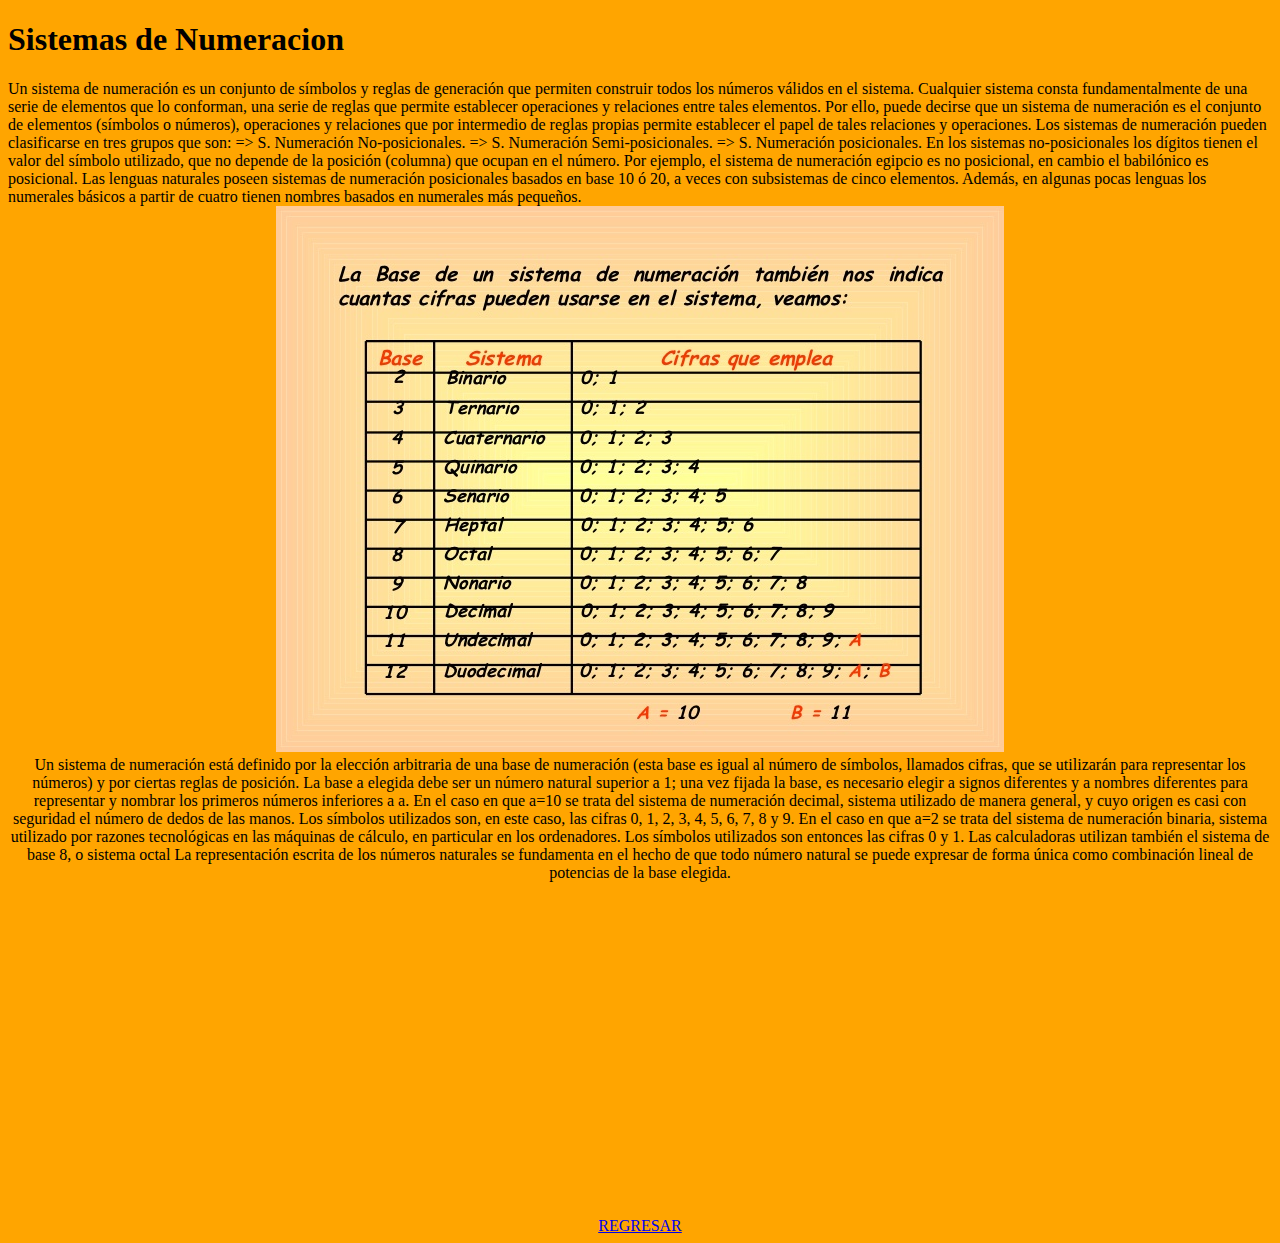
<file: sistemasdeno.html>
<!doctype html>
<html lang="en">
  <head>
    <!-- Required meta tags -->
    <meta charset="utf-8">
    <meta name="viewport" content="width=device-width, initial-scale=1, shrink-to-fit=no">

    <!-- Bootstrap CSS -->
    <link rel="stylesheet" href="https://stackpath.bootstrapcdn.com/bootstrap/4.1.3/css/bootstrap.min.css" integrity="sha384-MCw98/SFnGE8fJT3GXwEOngsV7Zt27NXFoaoApmYm81iuXoPkFOJwJ8ERdknLPMO" crossorigin="anonymous">

    <title>Tecnologias de las computadoras</title>
  </head>
</nav>
<body style="background-color:orange;">
</body>
</nav>
</nav><h1 class="display-3">Sistemas de Numeracion</h1>
Un sistema de numeración es un conjunto de símbolos y reglas de generación que permiten construir todos los números válidos en el sistema.

Cualquier sistema consta fundamentalmente de una serie de elementos que lo conforman, una serie de reglas que permite establecer operaciones y relaciones entre tales elementos. Por ello, puede decirse que un sistema de numeración es el conjunto de elementos (símbolos o números), operaciones y relaciones que por intermedio de reglas propias permite establecer el papel de tales relaciones y operaciones.
Los sistemas de numeración pueden clasificarse en tres grupos que son:

=> S. Numeración No-posicionales.

=> S. Numeración Semi-posicionales.

=> S. Numeración posicionales.

En los sistemas no-posicionales los dígitos tienen el valor del símbolo utilizado, que no depende de la posición (columna) que ocupan en el número.

Por ejemplo, el sistema de numeración egipcio es no posicional, en cambio el babilónico es posicional. Las lenguas naturales poseen sistemas de numeración posicionales basados en base 10 ó 20, a veces con subsistemas de cinco elementos. Además, en algunas pocas lenguas los numerales básicos a partir de cuatro tienen nombres basados en numerales más pequeños.

</nav>
</nav><center>
<img src="Imagenes/sistemasdeno.jpg"><br />
</nav>Un sistema de numeración está definido por la elección arbitraria de una base de numeración (esta base es igual al número de símbolos, llamados cifras, que se utilizarán para representar los números) y por ciertas reglas de posición. La base a elegida debe ser un número natural superior a 1; una vez fijada la base, es necesario elegir a signos diferentes y a nombres diferentes para representar y nombrar los primeros números inferiores a a.

En el caso en que a=10 se trata del sistema de numeración decimal, sistema utilizado de manera general, y cuyo origen es casi con seguridad el número de dedos de las manos. Los símbolos utilizados son, en este caso, las cifras 0, 1, 2, 3, 4, 5, 6, 7, 8 y 9.

En el caso en que a=2 se trata del sistema de numeración binaria, sistema utilizado por razones tecnológicas en las máquinas de cálculo, en particular en los ordenadores. Los símbolos utilizados son entonces las cifras 0 y 1. Las calculadoras utilizan también el sistema de base 8, o sistema octal

La representación escrita de los números naturales se fundamenta en el hecho de que todo número natural se puede expresar de forma única como combinación lineal de potencias de la base elegida.</p>
<SCRIPT LANGUAGE="JavaScript">var txt="SISTEMAS DE NUMERACION ";var espera=140;var refresco=null;function rotulo_title() {document.title=txt;txt=txt.substring(1,txt.length)+txt.charAt(0);refresco=setTimeout("rotulo_title()",espera);}rotulo_title();</script>
<iframe width="560" height="315" src="https://www.youtube.com/embed/ol78PGvRay8" frameborder="0" allow="accelerometer; autoplay; encrypted-media; gyroscope; picture-in-picture" allowfullscreen></iframe>
<center>
<a href="index.html" button type="button" class="btn btn-secondary btn-lg btn-block">REGRESAR</button></a>


    <!-- Optional JavaScript -->
    <!-- jQuery first, then Popper.js, then Bootstrap JS -->
    <script src="https://code.jquery.com/jquery-3.3.1.slim.min.js" integrity="sha384-q8i/X+965DzO0rT7abK41JStQIAqVgRVzpbzo5smXKp4YfRvH+8abtTE1Pi6jizo" crossorigin="anonymous"></script>
    <script src="https://cdnjs.cloudflare.com/ajax/libs/popper.js/1.14.3/umd/popper.min.js" integrity="sha384-ZMP7rVo3mIykV+2+9J3UJ46jBk0WLaUAdn689aCwoqbBJiSnjAK/l8WvCWPIPm49" crossorigin="anonymous"></script>
    <script src="https://stackpath.bootstrapcdn.com/bootstrap/4.1.3/js/bootstrap.min.js" integrity="sha384-ChfqqxuZUCnJSK3+MXmPNIyE6ZbWh2IMqE241rYiqJxyMiZ6OW/JmZQ5stwEULTy" crossorigin="anonymous"></script>
  </body>
</html>
</file>
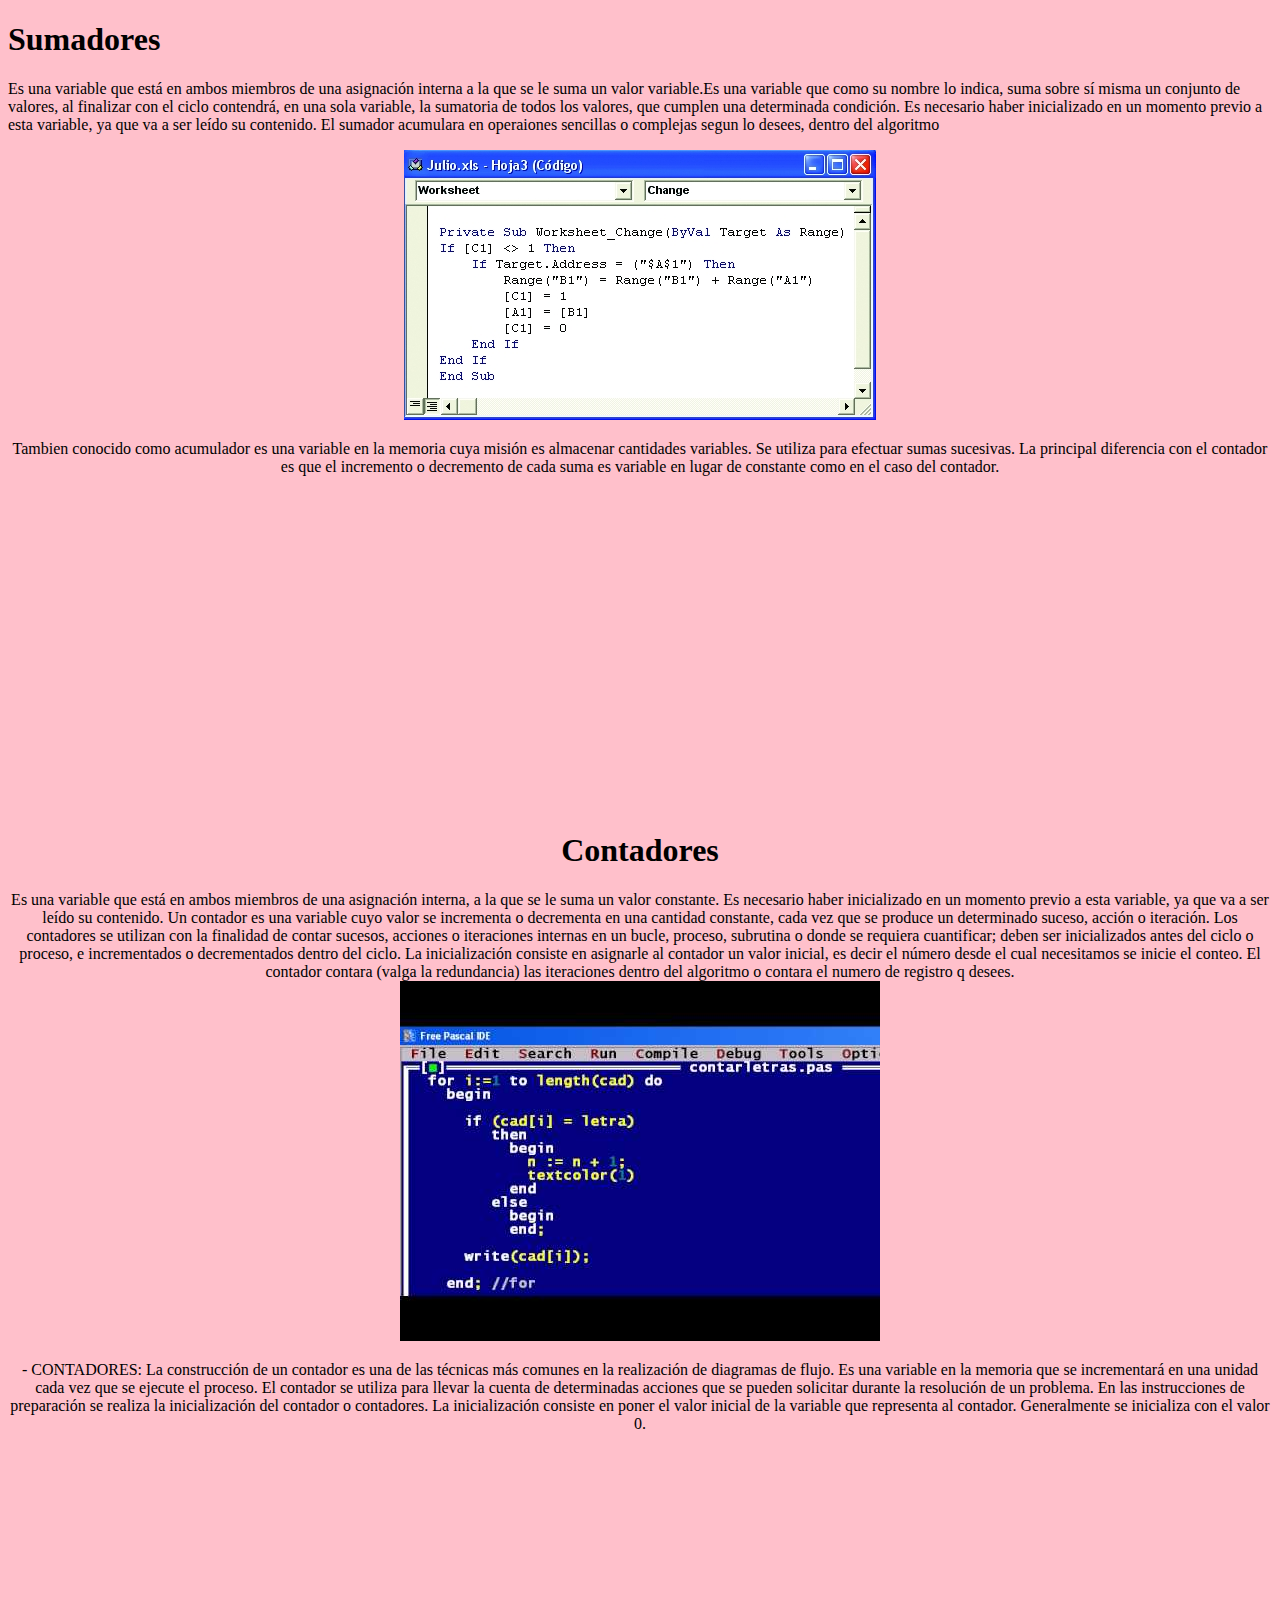
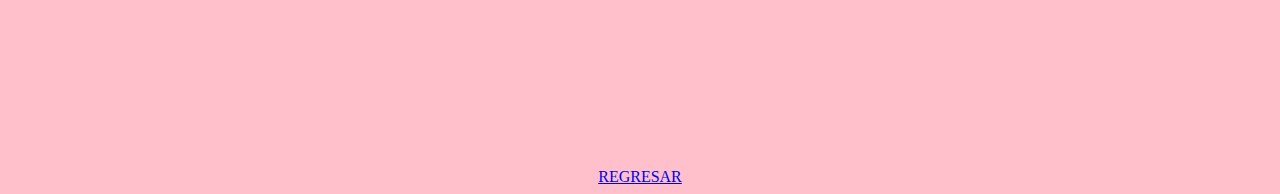
<file: sumadores.html>
<!doctype html>
<html lang="en">
  <head>
    <!-- Required meta tags -->
    <meta charset="utf-8">
    <meta name="viewport" content="width=device-width, initial-scale=1, shrink-to-fit=no">

    <!-- Bootstrap CSS -->
    <link rel="stylesheet" href="https://stackpath.bootstrapcdn.com/bootstrap/4.1.3/css/bootstrap.min.css" integrity="sha384-MCw98/SFnGE8fJT3GXwEOngsV7Zt27NXFoaoApmYm81iuXoPkFOJwJ8ERdknLPMO" crossorigin="anonymous">

    <title>Tecnologias de las computadoras</title>
  </head>
</nav>
<body style="background-color:pink;">
</body>
</nav>
<h1 class="display-3">Sumadores</h1>
<p>Es una variable que está en ambos miembros de una asignación interna a la que se le suma un valor variable.Es una variable que como su nombre lo indica, suma sobre sí misma un conjunto de valores, al finalizar
con el ciclo contendrá, en una sola variable, la sumatoria de todos los valores, que cumplen una determinada condición. Es necesario haber inicializado en un momento previo a esta variable, ya que va a ser leído su contenido.
 El sumador acumulara en operaiones sencillas o complejas segun lo desees, dentro del algoritmo</p>
 <center><img src="Imagenes/sumadores.jpg">
   <p>Tambien conocido como acumulador es una variable en la memoria cuya misión es almacenar cantidades variables. Se utiliza para efectuar sumas sucesivas. La principal diferencia con el contador es que el incremento o decremento de cada suma es variable en lugar de constante como en el caso del contador.</p>
<p><center><iframe width="560" height="315" src="https://www.youtube.com/embed/poS3RtTm1T4" frameborder="0" allow="accelerometer; autoplay; encrypted-media; gyroscope; picture-in-picture" allowfullscreen></iframe></p>

</nav>
<p><left><h1 class="display-3">Contadores</h1>
Es una variable que está en ambos miembros de una asignación interna, a la que se le suma un valor constante. Es necesario haber inicializado en un momento previo a esta variable, ya que va a ser leído su contenido.
Un contador es una variable cuyo valor se incrementa o decrementa en una cantidad constante, cada vez que se produce un determinado suceso, acción o iteración. Los contadores se utilizan con la finalidad de contar
sucesos, acciones o iteraciones internas en un bucle, proceso, subrutina o donde se requiera cuantificar; deben ser inicializados antes del ciclo o proceso, e incrementados o decrementados dentro del ciclo.
La inicialización consiste en asignarle al contador un valor inicial, es decir el número desde el cual necesitamos se inicie el conteo. El contador contara (valga la redundancia) las iteraciones dentro del algoritmo o contara el numero de registro q desees.
<center><img src="Imagenes/contadores.jpg">
  <p>- CONTADORES: La construcción de un contador es una de las técnicas más comunes en la realización de diagramas de flujo. Es una variable en la memoria que se incrementará en una unidad cada vez que se ejecute el proceso. El contador se utiliza para llevar la cuenta de determinadas acciones que se pueden solicitar durante la resolución de un problema. En las instrucciones de preparación se realiza la inicialización del contador o contadores. La inicialización consiste en poner el valor inicial de la variable que representa al contador. Generalmente se inicializa con el valor 0.</p>
<center><iframe width="560" height="315" src="https://www.youtube.com/embed/EMvidaEOrkc" frameborder="0" allow="accelerometer; autoplay; encrypted-media; gyroscope; picture-in-picture" allowfullscreen></iframe>

<SCRIPT LANGUAGE="JavaScript">var txt="CONTADORES & SUMADORES ";var espera=140;var refresco=null;function rotulo_title() {document.title=txt;txt=txt.substring(1,txt.length)+txt.charAt(0);refresco=setTimeout("rotulo_title()",espera);}rotulo_title();</script>

<center>
<a href="index.html" button type="button" class="btn btn-secondary btn-lg btn-block">REGRESAR</button></a>


    <!-- Optional JavaScript -->
    <!-- jQuery first, then Popper.js, then Bootstrap JS -->
    <script src="https://code.jquery.com/jquery-3.3.1.slim.min.js" integrity="sha384-q8i/X+965DzO0rT7abK41JStQIAqVgRVzpbzo5smXKp4YfRvH+8abtTE1Pi6jizo" crossorigin="anonymous"></script>
    <script src="https://cdnjs.cloudflare.com/ajax/libs/popper.js/1.14.3/umd/popper.min.js" integrity="sha384-ZMP7rVo3mIykV+2+9J3UJ46jBk0WLaUAdn689aCwoqbBJiSnjAK/l8WvCWPIPm49" crossorigin="anonymous"></script>
    <script src="https://stackpath.bootstrapcdn.com/bootstrap/4.1.3/js/bootstrap.min.js" integrity="sha384-ChfqqxuZUCnJSK3+MXmPNIyE6ZbWh2IMqE241rYiqJxyMiZ6OW/JmZQ5stwEULTy" crossorigin="anonymous"></script>
  </body>
</html>
</file>
